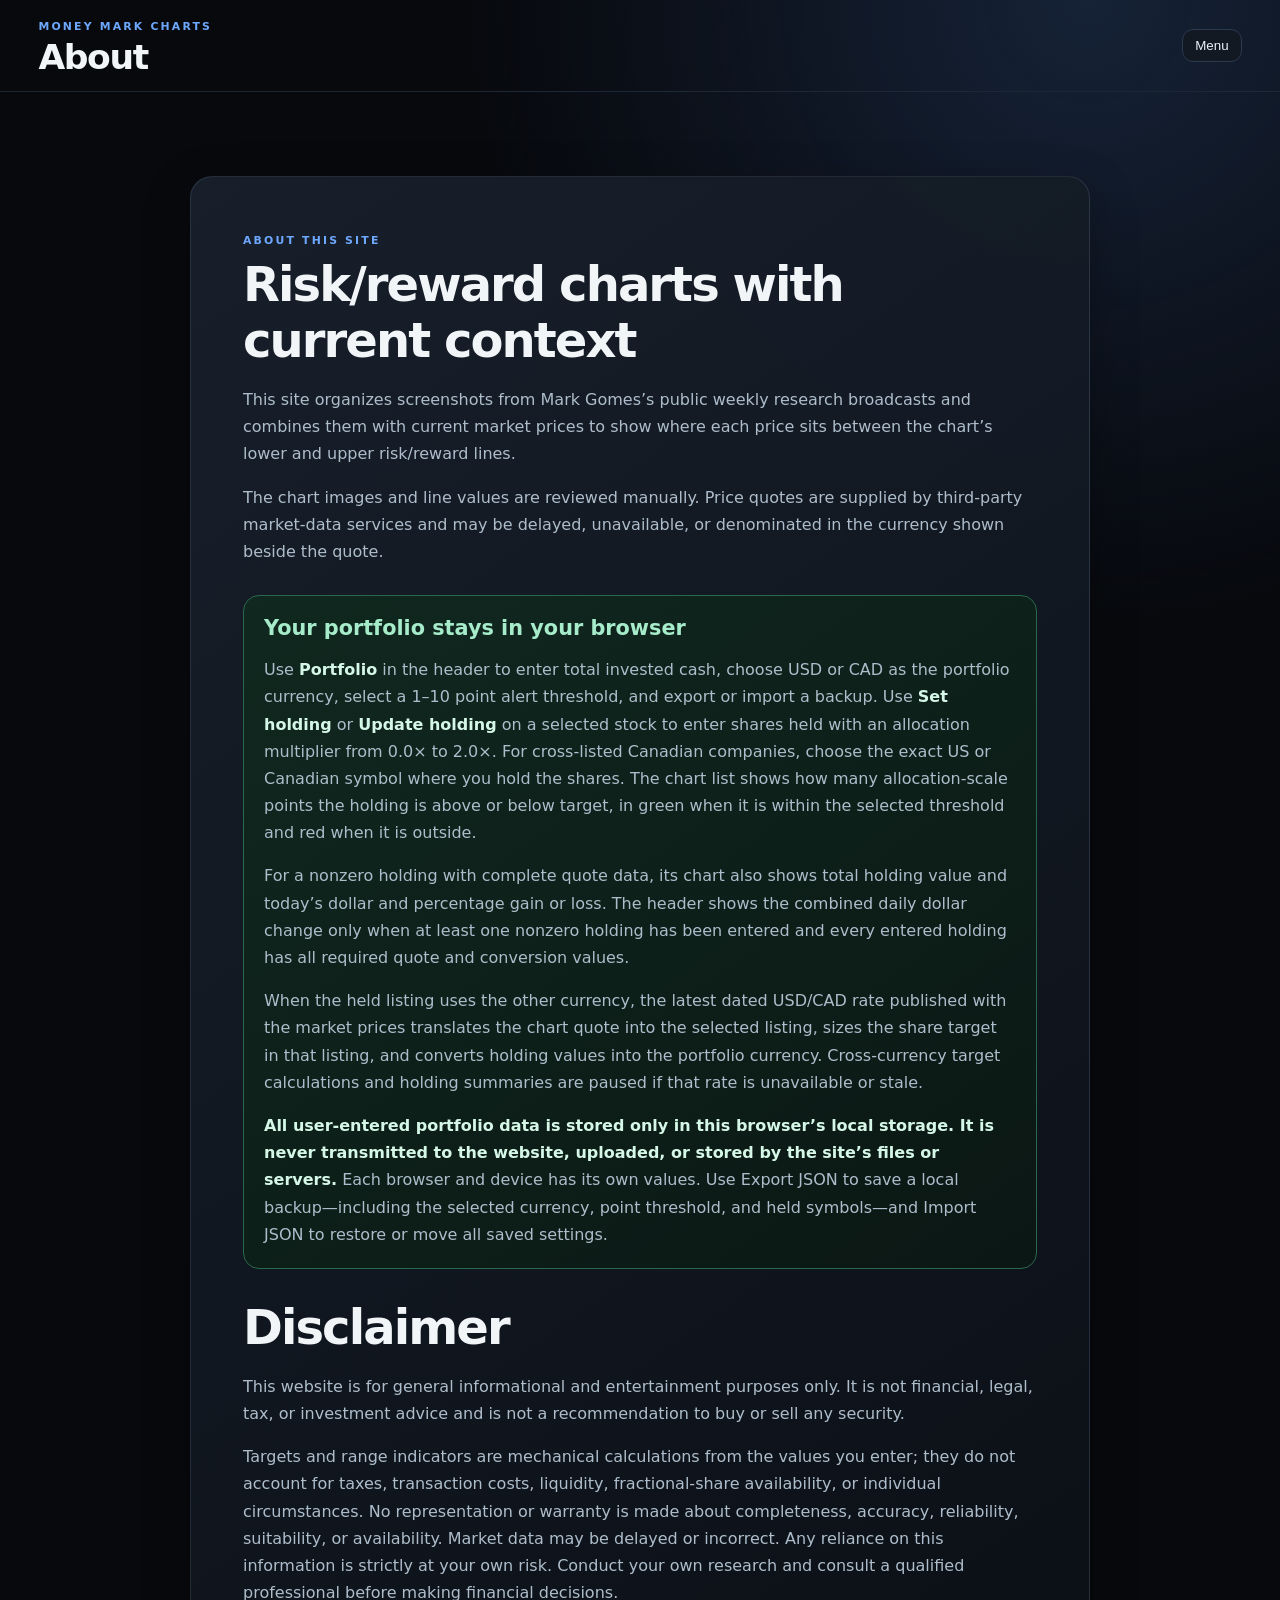
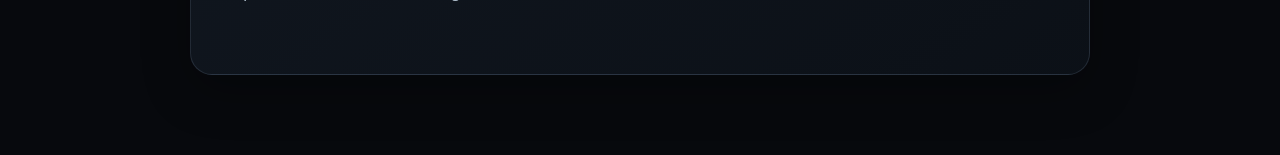
<file: deployment/RiskRewardService/site/about.html>
<!doctype html>
<html lang="en">
<head><meta charset="utf-8"><meta name="viewport" content="width=device-width,initial-scale=1"><meta name="description" content="About the Risk/Reward Charts site and its local portfolio tools."><title>About · Risk/Reward Charts</title><link rel="stylesheet" href="css/styles.css?v=20260929-5"><link rel="stylesheet" href="css/navigation.css?v=20260924-1"><link rel="stylesheet" href="css/pages.css?v=20260924-2"></head>
<body>
  <header class="app-header"><div><span class="eyebrow">MONEY MARK CHARTS</span><h1>About</h1></div><div class="header-status"><button id="menuButton" class="icon-button" aria-expanded="false" aria-controls="siteNavigation">Menu</button></div></header>
  <main class="content-page"><article><span class="eyebrow">ABOUT THIS SITE</span><h2>Risk/reward charts with current context</h2><p>This site organizes screenshots from Mark Gomes’s public weekly research broadcasts and combines them with current market prices to show where each price sits between the chart’s lower and upper risk/reward lines.</p><p>The chart images and line values are reviewed manually. Price quotes are supplied by third-party market-data services and may be delayed, unavailable, or denominated in the currency shown beside the quote.</p>
    <section class="privacy-card"><h3>Your portfolio stays in your browser</h3><p>Use <strong>Portfolio</strong> in the header to enter total invested cash, choose USD or CAD as the portfolio currency, select a 1–10 point alert threshold, and export or import a backup. Use <strong>Set holding</strong> or <strong>Update holding</strong> on a selected stock to enter shares held with an allocation multiplier from 0.0× to 2.0×. For cross-listed Canadian companies, choose the exact US or Canadian symbol where you hold the shares. The chart list shows how many allocation-scale points the holding is above or below target, in green when it is within the selected threshold and red when it is outside.</p><p>For a nonzero holding with complete quote data, its chart also shows total holding value and today’s dollar and percentage gain or loss. The header shows the combined daily dollar change only when at least one nonzero holding has been entered and every entered holding has all required quote and conversion values.</p><p>When the held listing uses the other currency, the latest dated USD/CAD rate published with the market prices translates the chart quote into the selected listing, sizes the share target in that listing, and converts holding values into the portfolio currency. Cross-currency target calculations and holding summaries are paused if that rate is unavailable or stale.</p><p><strong>All user-entered portfolio data is stored only in this browser’s local storage. It is never transmitted to the website, uploaded, or stored by the site’s files or servers.</strong> Each browser and device has its own values. Use Export JSON to save a local backup—including the selected currency, point threshold, and held symbols—and Import JSON to restore or move all saved settings.</p></section>
    <section class="disclaimer-text"><h2>Disclaimer</h2><p>This website is for general informational and entertainment purposes only. It is not financial, legal, tax, or investment advice and is not a recommendation to buy or sell any security.</p><p>Targets and range indicators are mechanical calculations from the values you enter; they do not account for taxes, transaction costs, liquidity, fractional-share availability, or individual circumstances. No representation or warranty is made about completeness, accuracy, reliability, suitability, or availability. Market data may be delayed or incorrect. Any reliance on this information is strictly at your own risk. Conduct your own research and consult a qualified professional before making financial decisions.</p></section>
  </article></main>
  <script src="js/navigation.js?v=20260924-1" defer></script>
  <!-- Cloudflare Web Analytics --><script type="module" src="https://static.cloudflareinsights.com/beacon.min.js" data-cf-beacon='{"token":"c464d95088a84f24825ee38646ae8609"}'></script><!-- End Cloudflare Web Analytics -->
</body></html>
</file>
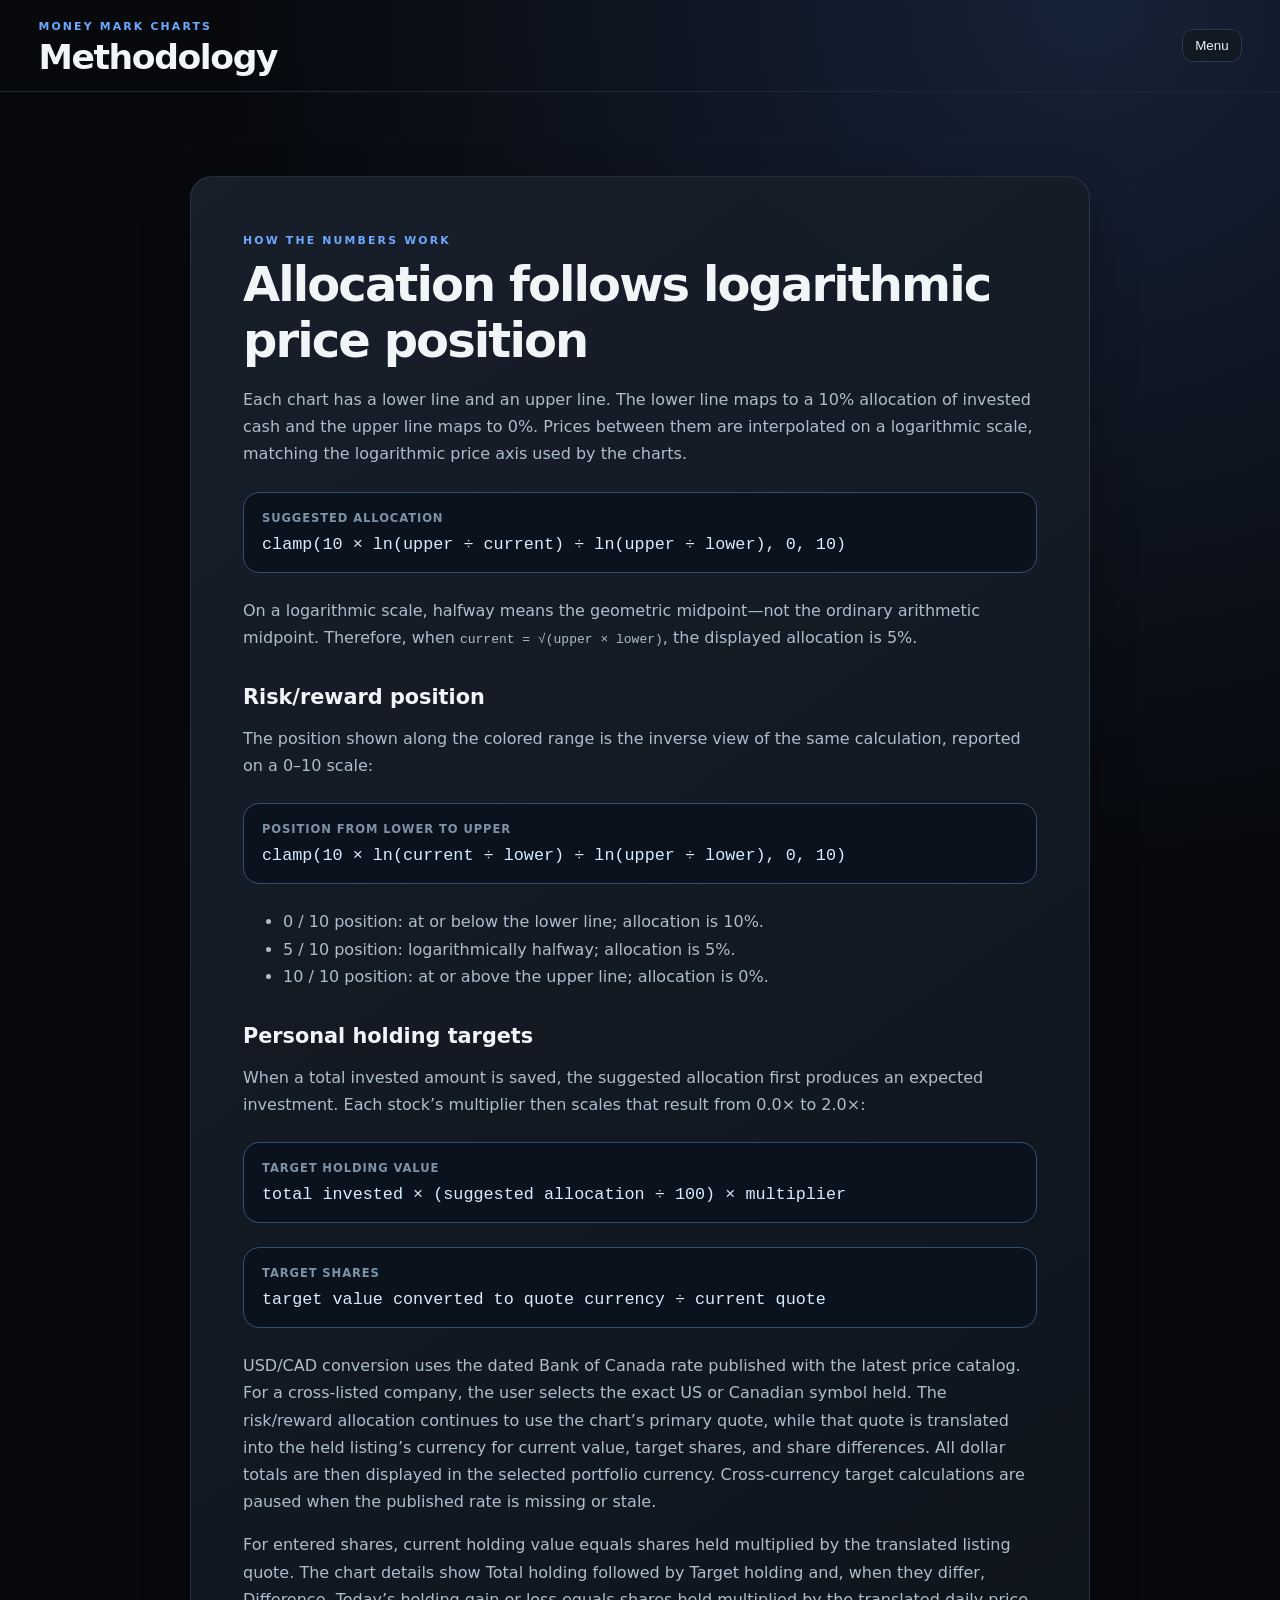
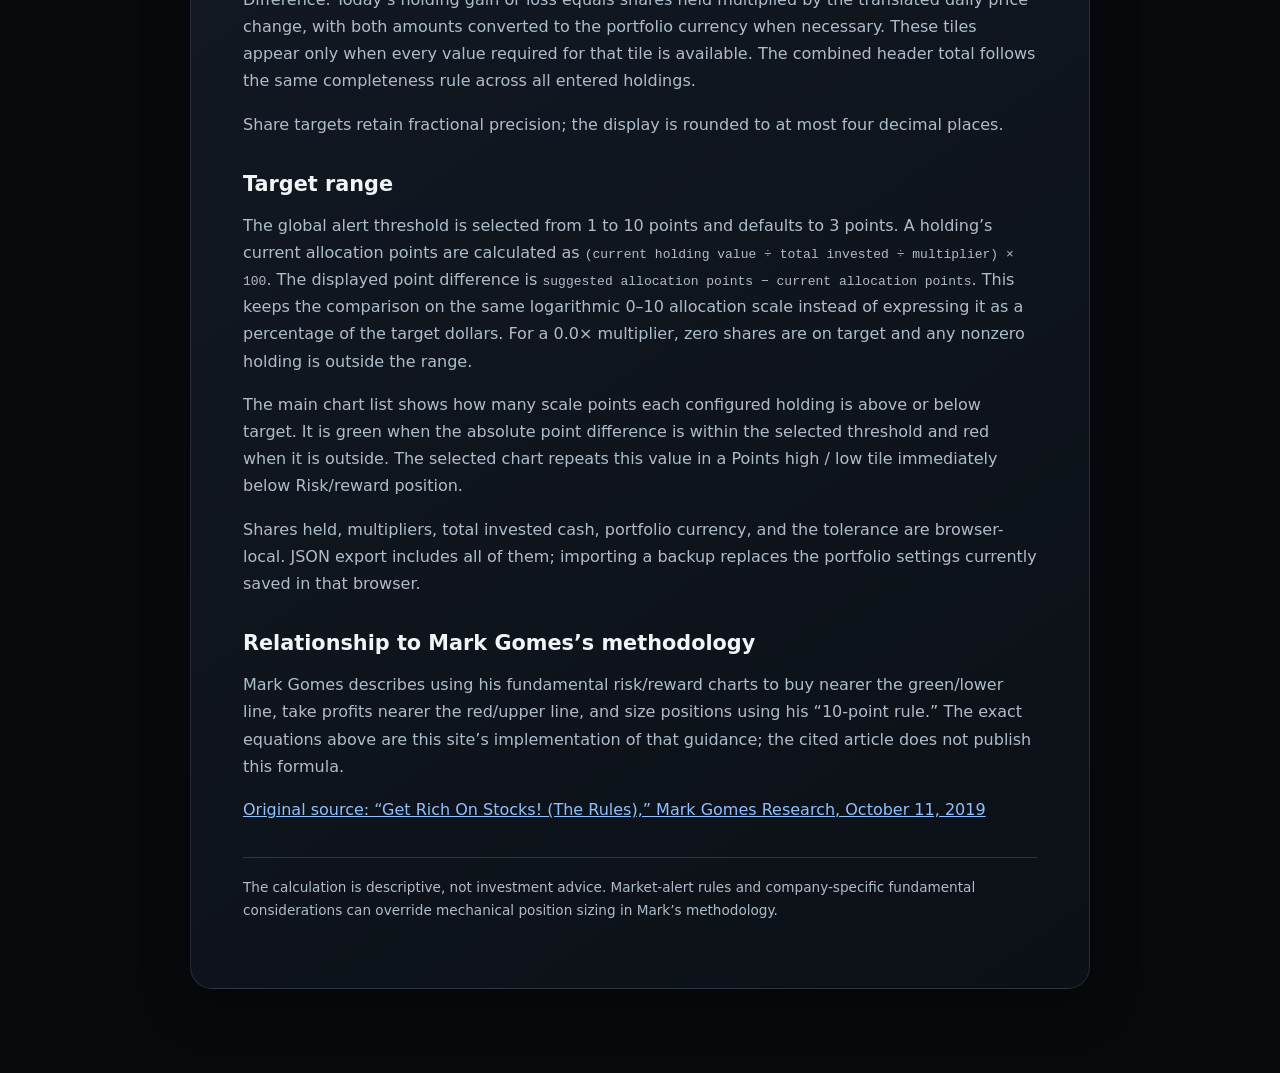
<file: deployment/RiskRewardService/site/methodology.html>
<!doctype html>
<html lang="en">
<head><meta charset="utf-8"><meta name="viewport" content="width=device-width,initial-scale=1"><meta name="description" content="How the Risk/Reward site calculates allocation, holding targets, and actions."><title>Methodology · Risk/Reward Charts</title><link rel="stylesheet" href="css/styles.css?v=20260929-5"><link rel="stylesheet" href="css/navigation.css?v=20260924-1"><link rel="stylesheet" href="css/pages.css?v=20260924-1"></head>
<body>
  <header class="app-header"><div><span class="eyebrow">MONEY MARK CHARTS</span><h1>Methodology</h1></div><div class="header-status"><button id="menuButton" class="icon-button" aria-expanded="false" aria-controls="siteNavigation">Menu</button></div></header>
  <main class="content-page"><article>
    <span class="eyebrow">HOW THE NUMBERS WORK</span><h2>Allocation follows logarithmic price position</h2>
    <p>Each chart has a lower line and an upper line. The lower line maps to a 10% allocation of invested cash and the upper line maps to 0%. Prices between them are interpolated on a logarithmic scale, matching the logarithmic price axis used by the charts.</p>
    <div class="formula-card"><span>Suggested allocation</span><code>clamp(10 × ln(upper ÷ current) ÷ ln(upper ÷ lower), 0, 10)</code></div>
    <p>On a logarithmic scale, halfway means the geometric midpoint—not the ordinary arithmetic midpoint. Therefore, when <code>current = √(upper × lower)</code>, the displayed allocation is 5%.</p>
    <h3>Risk/reward position</h3><p>The position shown along the colored range is the inverse view of the same calculation, reported on a 0–10 scale:</p>
    <div class="formula-card"><span>Position from lower to upper</span><code>clamp(10 × ln(current ÷ lower) ÷ ln(upper ÷ lower), 0, 10)</code></div>
    <ul><li>0 / 10 position: at or below the lower line; allocation is 10%.</li><li>5 / 10 position: logarithmically halfway; allocation is 5%.</li><li>10 / 10 position: at or above the upper line; allocation is 0%.</li></ul>
    <h3>Personal holding targets</h3><p>When a total invested amount is saved, the suggested allocation first produces an expected investment. Each stock’s multiplier then scales that result from 0.0× to 2.0×:</p>
    <div class="formula-card"><span>Target holding value</span><code>total invested × (suggested allocation ÷ 100) × multiplier</code></div>
    <div class="formula-card"><span>Target shares</span><code>target value converted to quote currency ÷ current quote</code></div>
    <p>USD/CAD conversion uses the dated Bank of Canada rate published with the latest price catalog. For a cross-listed company, the user selects the exact US or Canadian symbol held. The risk/reward allocation continues to use the chart’s primary quote, while that quote is translated into the held listing’s currency for current value, target shares, and share differences. All dollar totals are then displayed in the selected portfolio currency. Cross-currency target calculations are paused when the published rate is missing or stale.</p><p>For entered shares, current holding value equals shares held multiplied by the translated listing quote. The chart details show Total holding followed by Target holding and, when they differ, Difference. Today’s holding gain or loss equals shares held multiplied by the translated daily price change, with both amounts converted to the portfolio currency when necessary. These tiles appear only when every value required for that tile is available. The combined header total follows the same completeness rule across all entered holdings.</p><p>Share targets retain fractional precision; the display is rounded to at most four decimal places.</p>
    <h3>Target range</h3><p>The global alert threshold is selected from 1 to 10 points and defaults to 3 points. A holding’s current allocation points are calculated as <code>(current holding value ÷ total invested ÷ multiplier) × 100</code>. The displayed point difference is <code>suggested allocation points − current allocation points</code>. This keeps the comparison on the same logarithmic 0–10 allocation scale instead of expressing it as a percentage of the target dollars. For a 0.0× multiplier, zero shares are on target and any nonzero holding is outside the range.</p><p>The main chart list shows how many scale points each configured holding is above or below target. It is green when the absolute point difference is within the selected threshold and red when it is outside. The selected chart repeats this value in a Points high / low tile immediately below Risk/reward position.</p>
    <p>Shares held, multipliers, total invested cash, portfolio currency, and the tolerance are browser-local. JSON export includes all of them; importing a backup replaces the portfolio settings currently saved in that browser.</p>
    <h3>Relationship to Mark Gomes’s methodology</h3><p>Mark Gomes describes using his fundamental risk/reward charts to buy nearer the green/lower line, take profits nearer the red/upper line, and size positions using his “10-point rule.” The exact equations above are this site’s implementation of that guidance; the cited article does not publish this formula.</p>
    <p><a href="https://markgomesstocks.wordpress.com/2019/10/11/get-rich/" target="_blank" rel="noopener">Original source: “Get Rich On Stocks! (The Rules),” Mark Gomes Research, October 11, 2019</a></p>
    <p class="method-note">The calculation is descriptive, not investment advice. Market-alert rules and company-specific fundamental considerations can override mechanical position sizing in Mark’s methodology.</p>
  </article></main>
  <script src="js/navigation.js?v=20260924-1" defer></script>
  <!-- Cloudflare Web Analytics --><script type="module" src="https://static.cloudflareinsights.com/beacon.min.js" data-cf-beacon='{"token":"c464d95088a84f24825ee38646ae8609"}'></script><!-- End Cloudflare Web Analytics -->
</body></html>
</file>
<file: deployment/RiskRewardService/site/css/styles.css>
:root{color-scheme:dark;font-family:Inter,ui-sans-serif,system-ui,-apple-system,"Segoe UI",sans-serif;background:#07090d;color:#f2f5f7;font-synthesis:none}*{box-sizing:border-box}html,body{margin:0;min-height:100%;background:#07090d}body{min-height:100vh;background:radial-gradient(circle at 85% 0,#162237 0,transparent 30%),#07090d}.app-header{height:92px;display:flex;align-items:center;justify-content:space-between;gap:20px;padding:18px clamp(18px,3vw,44px);border-bottom:1px solid #1d2837}.eyebrow{color:#6ea8fe;font-size:.68rem;font-weight:800;letter-spacing:.2em}.app-header h1{margin:3px 0 0;font-size:clamp(1.55rem,2.7vw,2.45rem);font-weight:650;letter-spacing:-.04em}.header-status{display:flex;align-items:center;gap:10px}.status-pill{border:1px solid #2d4056;border-radius:999px;padding:7px 11px;color:#9eb3c9;background:#101923;font-size:.74rem}.status-pill.fresh{border-color:#276951;color:#7ce2ba;background:#0d241c}.status-pill.stale{border-color:#775b2c;color:#edc378;background:#261e10}.icon-button,.close-button{border:1px solid #2a394d;background:#121923;color:#eaf2fa;border-radius:11px;padding:8px 12px;cursor:pointer}.dashboard{display:grid;grid-template-columns:minmax(270px,360px) minmax(0,1fr);height:calc(100vh - 92px);padding:clamp(8px,1.2vw,18px);gap:clamp(8px,1.2vw,18px)}.browser-panel,.detail-panel{min-height:0;border:1px solid rgba(151,174,205,.16);border-radius:20px;background:linear-gradient(145deg,rgba(24,32,44,.96),rgba(12,17,24,.96));box-shadow:0 16px 48px #0004;overflow:hidden}.browser-panel{display:flex;flex-direction:column}.search-wrap{padding:18px 18px 12px}.search-wrap label{display:block;margin-bottom:7px;color:#8fa1b4;font-size:.7rem;font-weight:750;text-transform:uppercase;letter-spacing:.08em}.search-wrap input{width:100%;border:1px solid #2b3b50;border-radius:12px;background:#090e14;color:#eef5fc;padding:11px 13px;outline:none}.search-wrap input:focus{border-color:#5794df;box-shadow:0 0 0 3px #2769d833}.list-summary{display:flex;justify-content:space-between;padding:7px 18px;color:#71869b;font-size:.7rem;text-transform:uppercase}.chart-list{overflow:auto;padding:4px 8px 12px}.chart-row{display:grid;grid-template-columns:52px minmax(0,1fr) auto;align-items:center;gap:10px;width:100%;margin:3px 0;padding:10px;border:1px solid transparent;border-radius:13px;background:transparent;color:#edf4fc;text-align:left;cursor:pointer}.chart-row:hover,.chart-row.active{border-color:#2e4868;background:#142033}.ticker-mark{display:grid;place-items:center;height:40px;border-radius:10px;background:#1a2b43;color:#8fbfff;font-size:.75rem;font-weight:850}.row-copy{min-width:0}.row-copy strong,.row-copy small{display:block;overflow:hidden;text-overflow:ellipsis;white-space:nowrap}.row-copy strong{font-size:.9rem}.row-copy small{margin-top:3px;color:#8195aa;font-size:.7rem}.row-metrics{display:grid;justify-items:end;gap:4px}.allocation-chip{display:block;min-width:48px;border:1px solid #325271;border-radius:999px;padding:5px 7px;color:#add1f5;background:#102037;text-align:center;font-size:.72rem;font-weight:800}.holding-offset{font-size:.62rem;font-weight:800;white-space:nowrap}.holding-offset.in-range{color:#71dfac}.holding-offset.out-of-range{color:#ff8585}.detail-panel{overflow:auto;padding:clamp(16px,2vw,30px)}.empty-state{height:100%;display:grid;place-content:center;text-align:center;color:#8294a7}.empty-state h2{margin:7px 0;font-size:2rem;color:#e9f1f8}.detail-header{display:flex;align-items:start;justify-content:space-between;gap:18px;margin-bottom:18px}.identity h2{margin:3px 0 2px;font-size:clamp(1.7rem,3vw,3rem);letter-spacing:-.045em}.identity p{margin:0;color:#90a3b6}.quote-block{text-align:right}.quote-block strong{display:block;font-size:clamp(1.5rem,2.8vw,2.6rem);font-weight:450;letter-spacing:-.04em}.quote-block span{color:#7e92a7;font-size:.72rem}.metrics{display:grid;grid-template-columns:repeat(3,1fr);gap:10px;margin-bottom:14px}.metric{min-width:0;padding:14px;border:1px solid #26364a;border-radius:15px;background:#0d141d}.metric span{display:block;color:#7e92a7;font-size:.68rem;text-transform:uppercase;letter-spacing:.08em}.metric strong{display:block;margin-top:6px;font-size:1.25rem}.range-card{padding:15px 16px;border:1px solid #26364a;border-radius:15px;background:#0d141d;margin-bottom:14px}.range-labels,.range-copy{display:flex;justify-content:space-between;align-items:center}.range-labels{color:#8196ab;font-size:.7rem}.range-copy{margin-bottom:10px}.range-copy strong{font-size:1.1rem}.range-copy span{color:#9cb0c4;font-size:.76rem}.range-track{position:relative;height:13px;border-radius:999px;background:linear-gradient(90deg,#178659,#d1a33a 52%,#b63242);box-shadow:inset 0 1px 4px #0008}.range-marker{position:absolute;top:50%;width:20px;height:20px;border:3px solid #fff;border-radius:50%;background:#2769d8;box-shadow:0 4px 14px #0009;transform:translate(-50%,-50%)}.chart-frame{position:relative;border:1px solid #26364a;border-radius:16px;background:#030507;overflow:hidden}.chart-frame img{display:block;width:100%;height:auto;cursor:zoom-in}.chart-meta{display:flex;justify-content:space-between;gap:12px;padding:10px 2px 0;color:#71869b;font-size:.72rem}.comment{margin:16px 0 0;color:#aebdcb}.about-panel{position:fixed;right:18px;top:76px;z-index:10;width:min(460px,calc(100vw - 36px));max-height:calc(100vh - 94px);overflow:auto;padding:24px;border:1px solid #2e4056;border-radius:18px;background:#101720;box-shadow:0 24px 80px #000b;color:#aebdcc}.about-panel .close-button{float:right;font-size:1.3rem}.about-panel a{color:#8fc0ff}.about-panel nav{display:grid;gap:8px;margin-top:18px}.about-panel nav a{display:flex;align-items:center;gap:8px;text-decoration:none}.about-panel nav img{width:20px;height:20px}dialog{width:min(96vw,1500px);max-width:none;border:0;padding:42px 16px 16px;background:#05070a;color:white}dialog::backdrop{background:#000e}dialog img{display:block;max-width:100%;max-height:88vh;margin:auto}dialog .close-button{position:absolute;right:12px;top:8px;font-size:1.4rem}@media(max-width:800px){.dashboard{grid-template-columns:1fr;height:auto}.browser-panel{max-height:310px}.detail-panel{min-height:65vh}.metrics{grid-template-columns:1fr 1fr}.metric:first-child{grid-column:1/-1}.detail-header{align-items:start}.quote-block strong{font-size:1.45rem}}@media(max-width:480px){.app-header{height:auto;padding:14px 16px}.dashboard{padding:8px}.status-pill{display:none}.detail-header{display:block}.quote-block{text-align:left;margin-top:12px}.metrics{grid-template-columns:1fr}.metric:first-child{grid-column:auto}.chart-meta{display:block}.chart-meta span{display:block;margin-top:4px}}
/* Daily quote movement */
.quote-value-row{display:flex;align-items:center;justify-content:flex-end;gap:10px;flex-wrap:wrap}
.quote-value-row .quote-price{display:inline;font-size:clamp(1.5rem,2.8vw,2.6rem);font-weight:450;letter-spacing:-.04em}
.quote-block .movement-pill{display:inline-flex;align-items:center;border-radius:9px;padding:7px 10px;font-size:.86rem;font-weight:800;line-height:1.1}
.quote-block .movement-pill.up{border:1px solid #287a5a;background:#17523e;color:#a8efd0}
.quote-block .movement-pill.down{border:1px solid #b65c5c;background:#ff8c89;color:#311011}
.quote-block .movement-pill.flat{border:1px solid #47596e;background:#283443;color:#d6e0eb}
.quote-block .daily-change{font-size:.82rem;font-weight:700}
.quote-block .daily-change.up{color:#71dfac}
.quote-block .daily-change.down{color:#ff8585}
.quote-block .daily-change.flat{color:#aebdcc}
.quote-block .quote-meta{display:block;margin-top:6px;color:#7e92a7;font-size:.72rem}
@media(max-width:480px){.quote-value-row{justify-content:flex-start}}
/* Consolidated allocation and risk/reward metrics */
.metrics{grid-template-columns:repeat(2,minmax(0,1fr))}
.metrics .allocation-metric{display:block}
.allocation-metric .allocation-copy{display:flex;align-items:baseline;justify-content:space-between;gap:10px;margin:5px 0 9px}
.allocation-metric .allocation-copy strong{margin:0;font-size:1.25rem}
.allocation-metric .allocation-copy small{color:#9cb0c4;font-size:.72rem;text-align:right}
.allocation-metric .range-track{height:10px}
.allocation-metric .range-marker{width:17px;height:17px}
.allocation-metric .range-labels{margin-top:5px;font-size:.58rem}
@media(max-width:480px){.metrics{grid-template-columns:1fr}.allocation-metric .allocation-copy{display:block}.allocation-metric .allocation-copy small{display:block;margin-top:3px;text-align:left}}
.risk-position-value{display:flex;align-items:center;justify-content:space-between;gap:8px}
.risk-position-value strong{white-space:nowrap}
.risk-position-metric .range-status{display:inline-flex;align-items:center;border-radius:999px;padding:5px 8px;font-size:.62rem;font-weight:850;line-height:1;letter-spacing:.03em;white-space:nowrap}
.risk-position-metric .range-status.above{border:1px solid #a74551;background:#3b171d;color:#ff9da7}
.risk-position-metric .range-status.below{border:1px solid #287a5a;background:#123c2f;color:#91e6bf}
.personal-allocation{margin-top:11px;padding-top:10px;border-top:1px solid #26364a}
.personal-allocation>small{display:block;color:#8296aa;font-size:.66rem;line-height:1.35}
.portfolio-form{display:flex;gap:6px;margin-top:8px}
.portfolio-form input{min-width:0;width:100%;border:1px solid #2b3b50;border-radius:8px;background:#080d13;color:#eef5fc;padding:7px 8px;font:inherit;font-size:.72rem;outline:none}
.portfolio-form input:focus{border-color:#5794df;box-shadow:0 0 0 2px #2769d833}
.portfolio-form button{border:1px solid #315b83;border-radius:8px;background:#17314d;color:#dceeff;padding:7px 9px;font-size:.68rem;font-weight:750;cursor:pointer}
.portfolio-form .clear-total{border-color:#4b5665;background:#1a2029;color:#aebdcb}
.personal-allocation .local-data-note{margin-top:6px;color:#71b894}
.personal-allocation .storage-error{margin-top:5px;color:#ff9292}

/* Personal portfolio */
[hidden]{display:none!important}.portfolio-update,.primary-button,.secondary-button{border:1px solid #315b83;border-radius:9px;background:#17314d;color:#dceeff;padding:8px 11px;font:inherit;font-size:.72rem;font-weight:750;cursor:pointer}.portfolio-update{width:100%;margin-top:9px}.portfolio-update:hover,.primary-button:hover,.secondary-button:hover{border-color:#6da7de}
.portfolio-dialog{width:min(760px,calc(100vw - 28px));max-width:none;border:1px solid #30445d;border-radius:20px;padding:0;background:#101720;color:#edf4fc;box-shadow:0 30px 100px #000d}.portfolio-dialog form{padding:24px}.portfolio-dialog .close-button{position:static;font-size:1.25rem}.dialog-header{display:flex;align-items:flex-start;justify-content:space-between;gap:18px}.dialog-header h2{margin:4px 0 0;font-size:1.65rem}.dialog-intro{margin:14px 0 20px;color:#91a5b9;font-size:.85rem}.dialog-grid{display:grid;grid-template-columns:1fr 1fr;gap:12px}.global-fields{grid-template-columns:1fr 1fr 1.25fr}.portfolio-dialog label{display:grid;gap:7px;color:#a9bbcc;font-size:.75rem;font-weight:750}.portfolio-dialog label small{color:#72889e;font-weight:500;line-height:1.35}.portfolio-dialog input,.portfolio-dialog select{width:100%;border:1px solid #2b3b50;border-radius:10px;background:#080d13;color:#eef5fc;padding:10px 11px;font:inherit;outline:none}.portfolio-dialog input:focus,.portfolio-dialog select:focus{border-color:#5794df;box-shadow:0 0 0 3px #2769d833}.portfolio-dialog fieldset{margin:20px 0 0;border:1px solid #293b50;border-radius:13px;padding:15px}.portfolio-dialog legend{padding:0 7px;color:#d9e8f6;font-size:.82rem;font-weight:800}.backup-row{display:grid;grid-template-columns:1fr auto auto;align-items:center;gap:8px;margin-top:20px;padding-top:18px;border-top:1px solid #293b50}.backup-row strong,.backup-row small{display:block}.backup-row small{margin-top:3px;color:#72889e;font-size:.68rem}.secondary-button{background:#151e29;border-color:#34485f}.dialog-message{min-height:20px;margin:13px 0 0;color:#78d6ae;font-size:.75rem}.dialog-message.error{color:#ff929c}.dialog-actions{display:flex;justify-content:flex-end;margin-top:8px}.primary-button{background:#2769d8;border-color:#3d7ae2;padding:10px 15px;font-size:.8rem}.personal-allocation .conversion-note{margin-top:5px;color:#8fbfff}
.holding-fields{grid-template-columns:1.15fr 1fr 1fr}
.file-picker{display:inline-flex!important;align-items:center;justify-content:center;color:#dceeff!important;white-space:nowrap}.file-input{position:absolute!important;width:1px!important;height:1px!important;padding:0!important;margin:-1px!important;overflow:hidden!important;clip:rect(0,0,0,0)!important;white-space:nowrap!important;border:0!important}
@media(max-width:720px){.header-status{flex-wrap:wrap;justify-content:flex-end}.dialog-grid{grid-template-columns:1fr}.backup-row{grid-template-columns:1fr 1fr}.backup-row>div{grid-column:1/-1}}

/* Holding value and daily movement */
.holding-metric small,.holding-difference-metric small,.holding-change-metric small{display:block;margin-top:5px;color:#7e92a7;font-size:.68rem}
.holding-difference-metric.up strong,.holding-difference-metric.up small{color:#71dfac}
.holding-difference-metric.down strong,.holding-difference-metric.down small{color:#ff8585}
.holding-points-metric.in-range strong{color:#71dfac}
.holding-points-metric.out-of-range strong{color:#ff8585}
.holding-change-metric.up strong,.holding-change-metric.up small{color:#71dfac}
.holding-change-metric.down strong,.holding-change-metric.down small{color:#ff8585}
.portfolio-change{display:inline-flex;align-items:center;font-weight:800}
.portfolio-change.up{border-color:#276951;background:#0d241c;color:#7ce2ba}
.portfolio-change.down{border-color:#8b3e48;background:#32161c;color:#ff9da7}
.portfolio-change.flat{border-color:#47596e;background:#17212d;color:#c6d3df}
</file>
<file: deployment/RiskRewardService/site/css/navigation.css>
.nav-overlay{position:fixed;inset:0;z-index:40;background:#0009;opacity:0;transition:opacity .18s}.site-navigation{position:fixed;top:0;right:0;z-index:41;width:min(360px,92vw);height:100dvh;padding:22px;border-left:1px solid #2e4056;background:linear-gradient(155deg,#182334,#0b1018 68%);box-shadow:-24px 0 80px #000b;transform:translateX(100%);transition:transform .18s}.navigation-open .nav-overlay{opacity:1}.navigation-open .site-navigation{transform:translateX(0)}.nav-heading{display:flex;align-items:start;justify-content:space-between;gap:18px;padding-bottom:20px;border-bottom:1px solid #26364a}.nav-heading h2{margin:4px 0 0;font-size:1.55rem}.site-navigation nav{display:grid;gap:8px;padding-top:18px}.site-navigation nav a{display:flex;align-items:center;gap:12px;padding:12px;border:1px solid transparent;border-radius:13px;color:#dce9f7;text-decoration:none}.site-navigation nav a:hover{border-color:#315071;background:#142033}.nav-mark{display:grid;place-items:center;width:36px;height:36px;border-radius:10px;background:#1a2b43;color:#8fbfff;font-size:.78rem;font-weight:850}.nav-mark img{width:22px;height:22px;object-fit:contain}@media(prefers-reduced-motion:reduce){.nav-overlay,.site-navigation{transition:none}}@media(max-width:480px){.app-header{display:grid;grid-template-columns:1fr auto;height:auto;padding:14px 16px}.header-status{grid-column:1/-1;width:100%;justify-content:space-between}.status-pill{display:inline-flex}}
</file>
<file: deployment/RiskRewardService/site/css/pages.css>
.content-page{width:min(900px,calc(100% - 32px));margin:0 auto;padding:clamp(34px,7vw,84px) 0 80px}.content-page article{padding:clamp(22px,5vw,52px);border:1px solid rgba(151,174,205,.16);border-radius:22px;background:linear-gradient(145deg,rgba(24,32,44,.96),rgba(12,17,24,.96));box-shadow:0 16px 48px #0004}.content-page h2{margin:8px 0 18px;font-size:clamp(1.8rem,4vw,3rem);letter-spacing:-.04em}.content-page h3{margin:34px 0 10px;font-size:1.3rem}.content-page p,.content-page li{color:#aebdcb;line-height:1.7}.content-page a{color:#8fc0ff}.formula-card{display:grid;gap:10px;margin:24px 0;padding:18px;border:1px solid #315071;border-radius:16px;background:#0a121d}.formula-card span{color:#7e92a7;font-size:.72rem;font-weight:800;letter-spacing:.08em;text-transform:uppercase}.formula-card code{overflow-wrap:anywhere;color:#d9ecff;font-size:clamp(.85rem,2vw,1.05rem)}.method-note{margin-top:34px;padding-top:18px;border-top:1px solid #26364a;font-size:.85rem}
.privacy-card{margin:30px 0;padding:20px;border:1px solid #28684f;border-radius:16px;background:linear-gradient(145deg,#10281f,#0b1714)}.privacy-card h3{margin:0 0 10px;color:#a6ebca}.privacy-card p:last-child{margin-bottom:0}.privacy-card strong{color:#d5f7e7}
</file>
